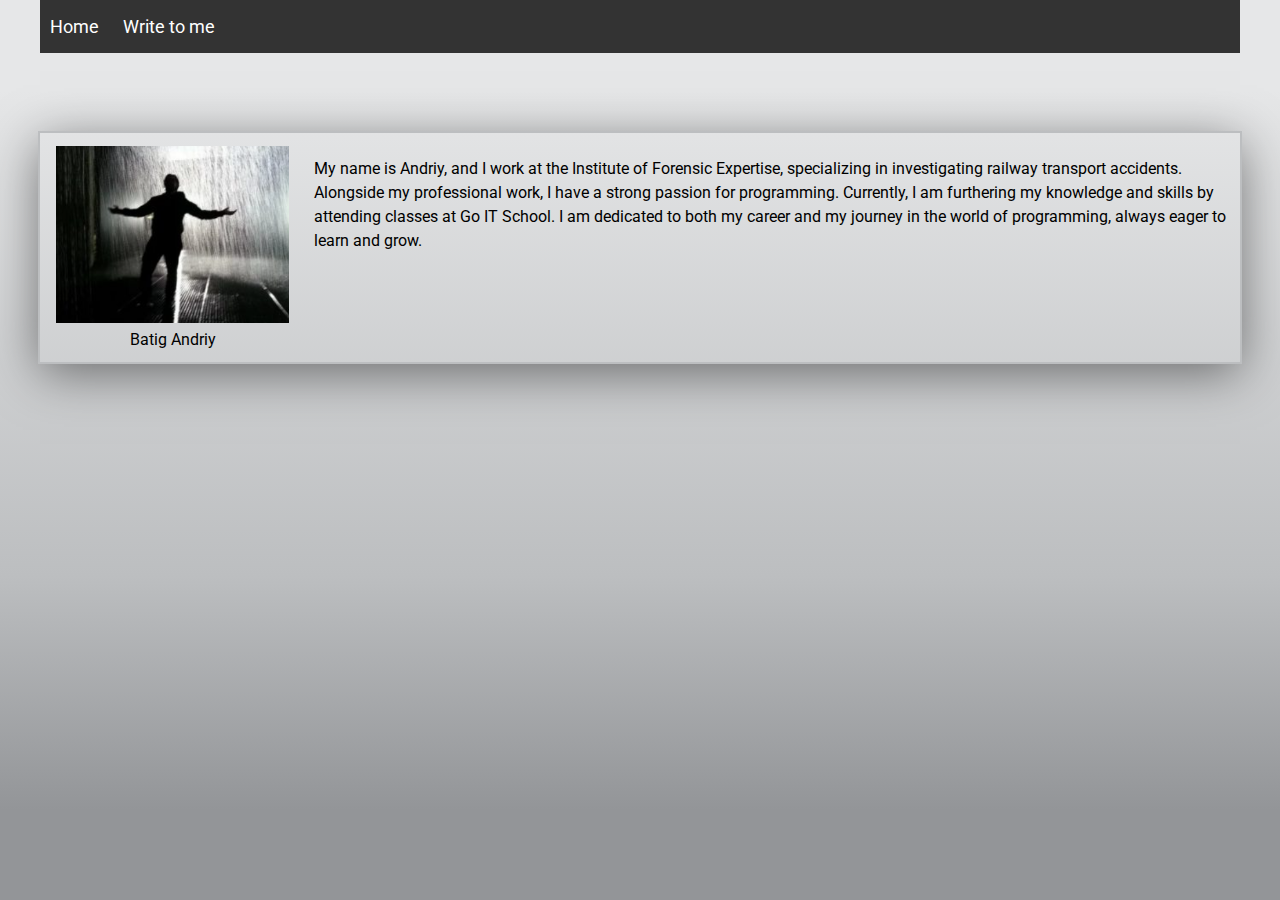
<file: index.html>
<!DOCTYPE html>
<html lang="en">
<head>
    <title>About myself</title><meta charset="UTF-8">
    <meta charset="UTF-8">
    <meta name="viewport" content="width=device-width, user-scalable=yes, initial-scale=1,maximum-scale=5.0">
    <meta name="description" content="Information about myself">
    <meta name="keywords" content="About myself">
    <meta http-equiv="content-language" content="ua">
    <link rel="stylesheet" href="index.css">
</head>
<body>
    <div class="container">
        <nav class="navbar top">
            <div class="container-fluid">
                <ul class="navbar-nav">
                     <li class="nav-item">
                         <a class="nav-link" aria-current="page" href="/">Home</a>
                     </li>
                    <li class="nav-item">
                        <a class="nav-link" href="/message">Write to me</a>
                    </li>
                </ul>
            </div>
        </nav>
        <div class="row">
            <figure class="figure col-3">
                <img src="image/photo_1.png" class="figure-img img-fluid rounded" alt="..."  />
                <figcaption class="figure-caption text-end">Batig Andriy</figcaption>
            </figure>
            <div class="col-9">
                <p>My name is Andriy, and I work at the Institute of Forensic Expertise,
            specializing in investigating railway transport accidents. Alongside my
            professional work, I have a strong passion for programming. Currently, I
            am furthering my knowledge and skills by attending classes at Go IT School.
            I am dedicated to both my career and my journey in the world of programming,
            always eager to learn and grow.
                 </p>
            </div>
        </div>
    </div>
</body>
</html>
</file>
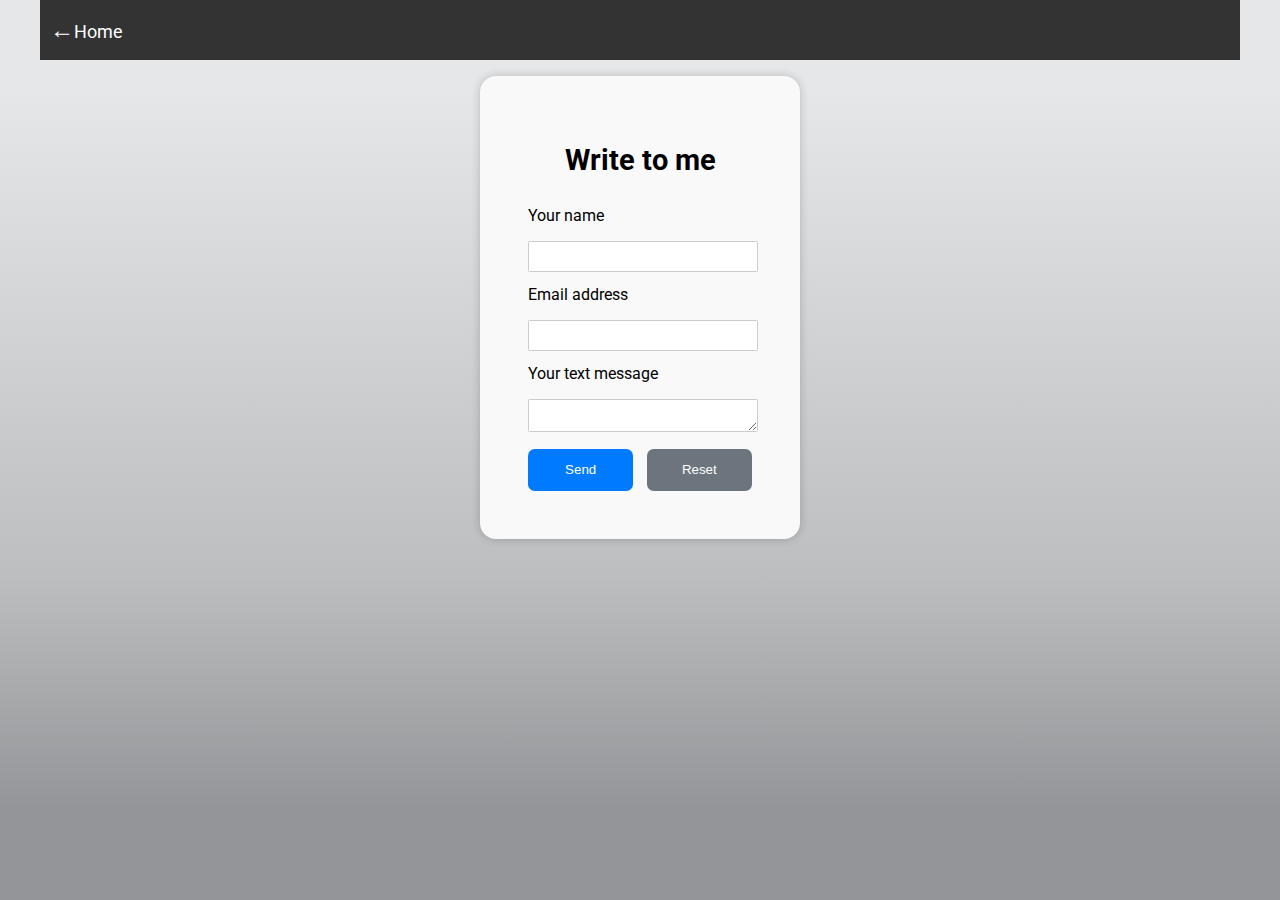
<file: message.html>
<!DOCTYPE html>
<html lang="en">
<head>
    <title>Write to me</title>
    <meta charset="UTF-8">
    <meta name="viewport" content="width=device-width, user-scalable=yes, initial-scale=1,maximum-scale=5.0">
    <meta name="description" content="Information about myself">
    <meta name="keywords" content="Write message">
    <meta http-equiv="content-language" content="ua">
    <link rel="stylesheet" href="message.css">
</head>
<body>
   <div class="container">
      <nav class="navbar sticky-top navbar-expand-sm navbar-dark bg-dark mb-5">
        <div class="container-fluid">
          <ul class="navbar-nav">
            <li class="nav-item">
              <a class="arrow-left" aria-current="page" href="/">Home</a>
            </li>
          </ul>
        </div>
      </nav>
      <div class="row justify-content-center">
        <div class="col-5 align-self-center">
          <form
            action="/contact"
            method="POST"
            enctype="application/x-www-form-urlencoded"
            accept-charset="UTF-8"
          >
            <h1 class="h3 mb-3 font-weight-normal">Write to me</h1>
            <div class="row mb-3">
              <label class=""> Your name </label>
              <input class="form-control" name="username" type="text" />
            </div>
            <div class="row mb-3">
              <label class=""> Email address </label>
              <input class="form-control" name="email" type="email" />
            </div>
            <div class="row mb-3">
              <label class=""> Your text message </label>
              <textarea class="form-control" name="message"></textarea>
            </div>
            <div class="d-flex justify-content-evenly">
              <button class="btn btn-primary col-4" name="" type="submit">
                Send
              </button>
              <button class="btn btn-secondary col-4" name="" type="reset">
                Reset
              </button>
            </div>
          </form>
        </div>
      </div>
    </div>
</body>
</html>
</file>
<file: index.css>
@import url('https://fonts.googleapis.com/css?family=Roboto:300,400,700&subset=cyrillic');

html, body {
    background: linear-gradient(to top, rgba(147, 149, 152) 10%, rgba(188, 190, 192) 36%, rgba(230, 231, 232) 90%);
    margin: 0;
    padding: 0;
    font-family: 'Roboto', Arial, Helvetica, sans-serif;
    height: 100%;

    }

.container {
    display: flex;
    flex-direction: column;
    align-items: center;
    padding-left: 40px;
    padding-right: 40px;

}
.navbar {
    background-color: #333;
    width: 100%;

}

.navbar ul {
    list-style-type: none;
    padding: 0;
}

.navbar li {
    display: inline;
    margin: 0 10px;
}

.navbar a {
    color: #fff;
    text-decoration: none;
    font-size: 18px;
}

.navbar a:hover {
    color: #ff0000;
    text-decoration: underline;
}

figure {
    text-align: center;
    margin: 0.8em;
}

/* Стили для изображения внутри figure */
img {

    max-width: 97%;
    height: auto;
    padding-bottom: 0.2em;
}


.figure {
    flex: 0 0 20%;
}

.col-9 {
    flex: 1;
    max-width: 100%;
    box-sizing: border-box;
    word-wrap: break-word;

}

.row {
    display: flex;
    flex-wrap: wrap;
    margin-top: 5em;
    box-shadow: inset 0 0em 0em rgb(0 0 0 / 10%), 0 0 0 2px rgb(188 190 192), 0em 0.6em 3em rgb(0 0 0 / 50%);

    max-width: 100%;
    max-height: 100vh;

}
.col-9 p {padding: 0.5em;
    font-size: 1em;
    line-height: 1.5;
    max-width: 100%;
    box-sizing: border-box;}

@media (max-width: 768px) {
    .col-9 p, .navbar a, figure {
        font-size: 0.8em;
    }
}

@media (max-width: 250px) {
    .container {
        text-align: center;
    }
}
</file>
<file: message.css>
@import url('https://fonts.googleapis.com/css?family=Roboto:300,400,700&subset=cyrillic');

html, body {
    background: linear-gradient(to top, rgba(147, 149, 152) 10%, rgba(188, 190, 192) 36%, rgba(230, 231, 232) 90%);
    margin: 0;
    padding: 0;
    font-family: 'Roboto', Arial, Helvetica, sans-serif;
    height: 100vh;

    }

.container {
    display: flex;
    flex-direction: column;
    align-items: center;
    padding-left: 40px;
    padding-right: 40px;

}
.navbar {
    background-color: #333;
    width: 100%;

}

.navbar ul {
    list-style-type: none;
    padding: 0;
}

.navbar li {
    display: inline;
    margin: 0 10px;
}

.navbar a {
    color: #fff;
    text-decoration: none;
    font-size: 18px;
}

.navbar a:hover {
    color: #ff0000;
    text-decoration: underline;
}


.row.justify-content-center {
    display: flex;
    justify-content: center;
    align-items: center;
    margin-top: 1em;
    width:100%;
}

.col-5 {
    width: 20em;
}


form {
    background-color: #f9f9f9;
    padding: 3em;
    border-radius: 1em;
    box-shadow: 0px 0px 10px rgba(0, 0, 0, 0.2);
    max-width:100%;
}


h1 {
    text-align: center;
    margin-bottom: 1em;
    font-size: 1.8em;
}


label {
    display: block;
    margin-bottom: 1em;
}


input[type="text"],
input[type="email"],
textarea {
    width: 100%;
    height: 2em;
    border: 0.02em solid #ccc;
    border-radius: 0.1em;
    margin-bottom: 1em;
}


button {
    width: 100%;
    padding: 1em;
    border: none;
    border-radius: 0.5em;
    cursor: pointer;
}


.btn-primary {
    background-color: #007bff;
    color: #fff;
}


.btn-secondary {
    background-color: #6c757d;
    color: #fff;
    margin-left: 1em;

}

.btn-primary:hover {
    background-color: #0056b3;
}


.btn-secondary:hover {
    background-color: #545b62;
}

.d-flex.justify-content-evenly {
    display: flex;
    justify-content: space-between;
}




















@media (max-width: 768px) {
    .col-9 p, .navbar a {
        font-size: 0.8em;
    }
}

@media (max-width: 250px) {
    .container {
        text-align: center;
    }
}

.arrow-left::before {
    content: '\2190'; /* Юникод-символ стрелки влево */
    font-family: 'Roboto', sans-serif; /* Шрифт */
    font-weight: 700; /* Жирный стиль */
    font-size: 24px; /* Размер шрифта */
}
</file>
